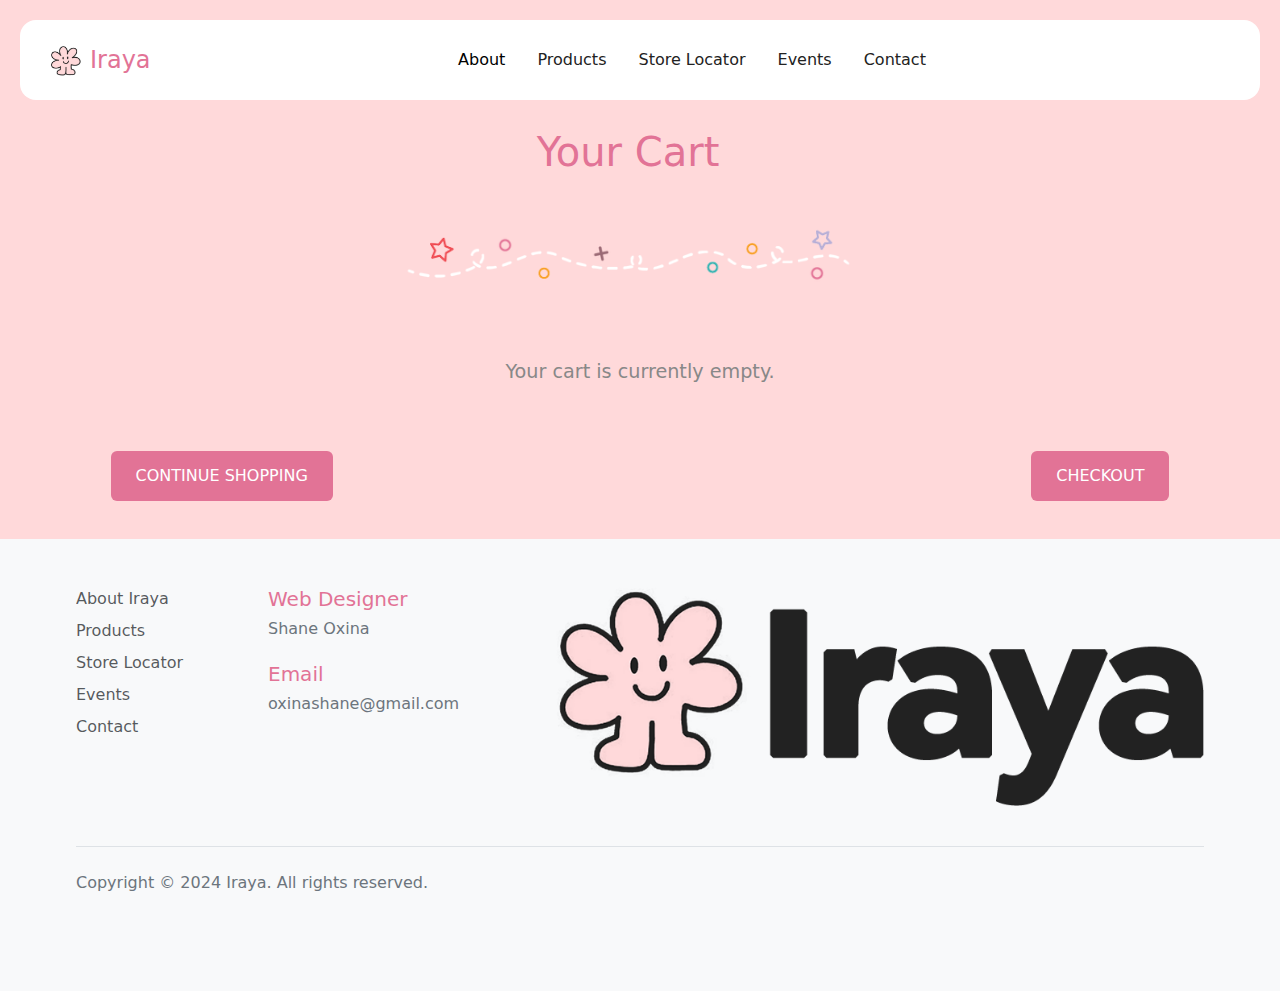
<file: cart.html>
<!DOCTYPE html>
<html lang="en">
<head>
    <meta charset="utf-8">
    <meta name="viewport" content="width=device, initial-scale=1.0">
    <title>Iraya</title>
    <link href="https://cdn.jsdelivr.net/npm/bootstrap@5.3.3/dist/css/bootstrap.min.css" rel="stylesheet" integrity="sha384-QWTKZyjpPEjISv5WaRU9OFeRpok6YctnYmDr5pNlyT2bRjXh0JMhjY6hW+ALEwIH" crossorigin="anonymous">
    <link rel="stylesheet" href="style.css">
    <link rel="icon" type="image/x-icon" href="Iraya_Favicon.png">
    <link rel="stylesheet" href="style.css">
    <style>
        .item {
            display: flex;
            align-items: center;
            padding: 1rem;
            border-bottom: 1px solid #fff;
        }

        .item img {
            max-width: 100px;
            margin-right: 1rem;
        }

        .item .content {
            flex-grow: 1;
        }

        .item .content .name {
            font-size: 1.2rem;
            font-weight: bold;
        }

        .item .content .price {
            color: #888;
        }

        .item .quantity {
            display: flex;
            align-items: center;
        }

        .item .quantity button {
            background-color: #f8f9fa;
            border: 1px solid #888;
            padding: 0.5rem 1rem;
            cursor: pointer;
        }

        .item .quantity .value {
            margin: 0 0.5rem;
        }

        .buttons {
            display: flex;
            justify-content: space-between;
            margin-top: 2rem;
        }

        .buttons .btn {
            background-color: #e27396;
            color: white;
            padding: 0.75rem 1.5rem;
            text-decoration: none;
        }

        .empty-cart-message {
            text-align: center;
            padding: 2rem;
            font-size: 1.2rem;
            color: #888;
        }
    </style>
</head>
<body>
    <script src="https://cdn.jsdelivr.net/npm/bootstrap@5.3.3/dist/js/bootstrap.bundle.min.js" integrity="sha384-YvpcrYf0tY3lHB60NNkmXc5s9fDVZLESaAA55NDzOxhy9GkcIdslK1eN7N6jIeHz" crossorigin="anonymous"></script>
    <script src="app.js"></script>

    <nav class="navbar navbar-expand-lg fixed-top">
        <div class="container-fluid">
            <a class="navbar-brand me-auto d-flex align-items-center" href="index.html">
                <img src="Iraya_Logo.png" alt="Logo" class="navbar-img"> Iraya
            </a>
            <div class="offcanvas offcanvas-end" tabindex="-1" id="offcanvasNavbar" aria-labelledby="offcanvasNavbarLabel">
                <div class="offcanvas-header">
                    <h5 class="offcanvas-title d-flex align-items-center" id="offcanvasNavbarLabel">
                        <img src="Iraya_Logo.png" alt="Iraya Logo" style="height: 30px; width: auto; margin-right: 0.5rem;">Iraya
                    </h5>
                    <button type="button" class="btn-close" data-bs-dismiss="offcanvas" aria-label="Close"></button>
                </div>
                <div class="offcanvas-body">
                    <ul class="navbar-nav justify-content-center flex-grow-1 pe-3">
                        <li class="nav-item">
                            <a class="nav-link active mx-lg-2" aria-current="page" href="index.html#about">About</a>
                        </li>
                        <li class="nav-item">
                            <a class="nav-link mx-lg-2" href="products.html">Products</a>
                        </li>
                        <li class="nav-item">
                            <a class="nav-link mx-lg-2" href="store-locator.html">Store Locator</a>
                        </li>
                        <li class="nav-item">
                            <a class="nav-link mx-lg-2" href="events.html">Events</a>
                        </li>
                        <li class="nav-item">
                            <a class="nav-link mx-lg-2" href="contact.html">Contact</a>
                        </li>
                    </ul>
                </div>
            </div>
    
            <button class="navbar-toggler pe-0" type="button" data-bs-toggle="offcanvas" data-bs-target="#offcanvasNavbar" aria-controls="offcanvasNavbar" aria-label="Toggle navigation">
                <span class="navbar-toggler-icon"></span>
            </button>
        </div>
    </nav>

    <section class="cart-sect">
        <div class="container">
            <header>
                <div class="row">
                    <h1 class="section-title">Your Cart</h1>
                    <img src="dividers-ac.png" alt="divider" class="divider">
                </div>
            </header>

            <div class="listCart">
                <!-- Cart items will be injected here by JavaScript -->
            </div>

            <div class="buttons">
                <a href="products.html" class="btn">CONTINUE SHOPPING</a>
                <a href="checkout-form.html" class="btn">CHECKOUT</a>
            </div>
        </div>
    </section>

    <footer class="footer">
        <div class="container">
          <footer class="py-5">
            <div class="row">
              <div class="col-6 col-md-2 mb-3">
                <ul class="footer flex-column list-unstyled">
                  <li class="footer-item mb-2"><a href="index.html#about" class="footer-link p-0 text-body-secondary">About Iraya</a></li>
                  <li class="footer-item mb-2"><a href="products.html" class="footer-link p-0 text-body-secondary">Products</a></li>
                  <li class="footer-item mb-2"><a href="store-locator.html" class="footer-link p-0 text-body-secondary">Store Locator</a></li>
                  <li class="footer-item mb-2"><a href="events.html" class="footer-link p-0 text-body-secondary">Events</a></li>
                  <li class="footer-item mb-2"><a href="contact.html" class="footer-link p-0 text-body-secondary">Contact</a></li>
                </ul>
              </div>
      
              <div class="col-6 col-md-2 mb-3">
                <h5>Web Designer</h5>
                <h6>Shane Oxina</h6>
                <br>
                <h5>Email</h5>
                <h6><a href="mailto:oxinashane@gmail.com">oxinashane@gmail.com</a></h6>
              </div>
      
              <div class="col-md-7 offset-md-1 mb-3">
                <img src="Iraya_LogowName.png" alt="Iraya Logo">
              </div>
            </div>
      
            <div class="d-flex flex-column flex-sm-row justify-content-between py-4 my-4 border-top">
              <p>Copyright &copy; 2024 Iraya. All rights reserved.</p>
            </div>
          </footer>
        </div>
      </footer>

    <script>
        function getCartFromCookie() {
            const cookieValue = document.cookie
                .split('; ')
                .find(row => row.startsWith('listCart='));
            return cookieValue ? JSON.parse(cookieValue.split('=')[1]) : [];
        }

        function renderCart() {
            const listCartHTML = document.querySelector('.listCart');
            listCartHTML.innerHTML = '';

            const cartItems = getCartFromCookie();
            let totalQuantity = 0;

            if (cartItems.length === 0) {
                const emptyMessage = document.createElement('div');
                emptyMessage.classList.add('empty-cart-message');
                emptyMessage.textContent = 'Your cart is currently empty.';
                listCartHTML.appendChild(emptyMessage);
                return;
            }

            cartItems.forEach((product, index) => {
                if (product) {
                    let newCart = document.createElement('div');
                    newCart.classList.add('item');
                    newCart.innerHTML = `
                        <img src="${product.image}" alt="">
                        <div class="content">
                            <div class="name">${product.name}</div>
                            <div class="price">₱${product.price}</div>
                        </div>
                        <div class="quantity">
                            <button onclick="changeQuantity(${index}, '-')">-</button>
                            <span class="value">${product.quantity}</span>
                            <button onclick="changeQuantity(${index}, '+')">+</button>
                        </div>`;
                    listCartHTML.appendChild(newCart);
                    totalQuantity += product.quantity;
                }
            });
        }

        function changeQuantity(index, type) {
            const cartItems = getCartFromCookie();

            if (type === '+') {
                cartItems[index].quantity++;
            } else if (type === '-') {
                cartItems[index].quantity--;
                if (cartItems[index].quantity <= 0) {
                    cartItems.splice(index, 1);
                }
            }

            document.cookie = "listCart=" + JSON.stringify(cartItems) + "; expires=Thu, 31 Dec 2025 23:59:59 UTC; path=/;";
            renderCart();
        }

        document.addEventListener('DOMContentLoaded', renderCart);
    </script>
</body>
</html>
</file>
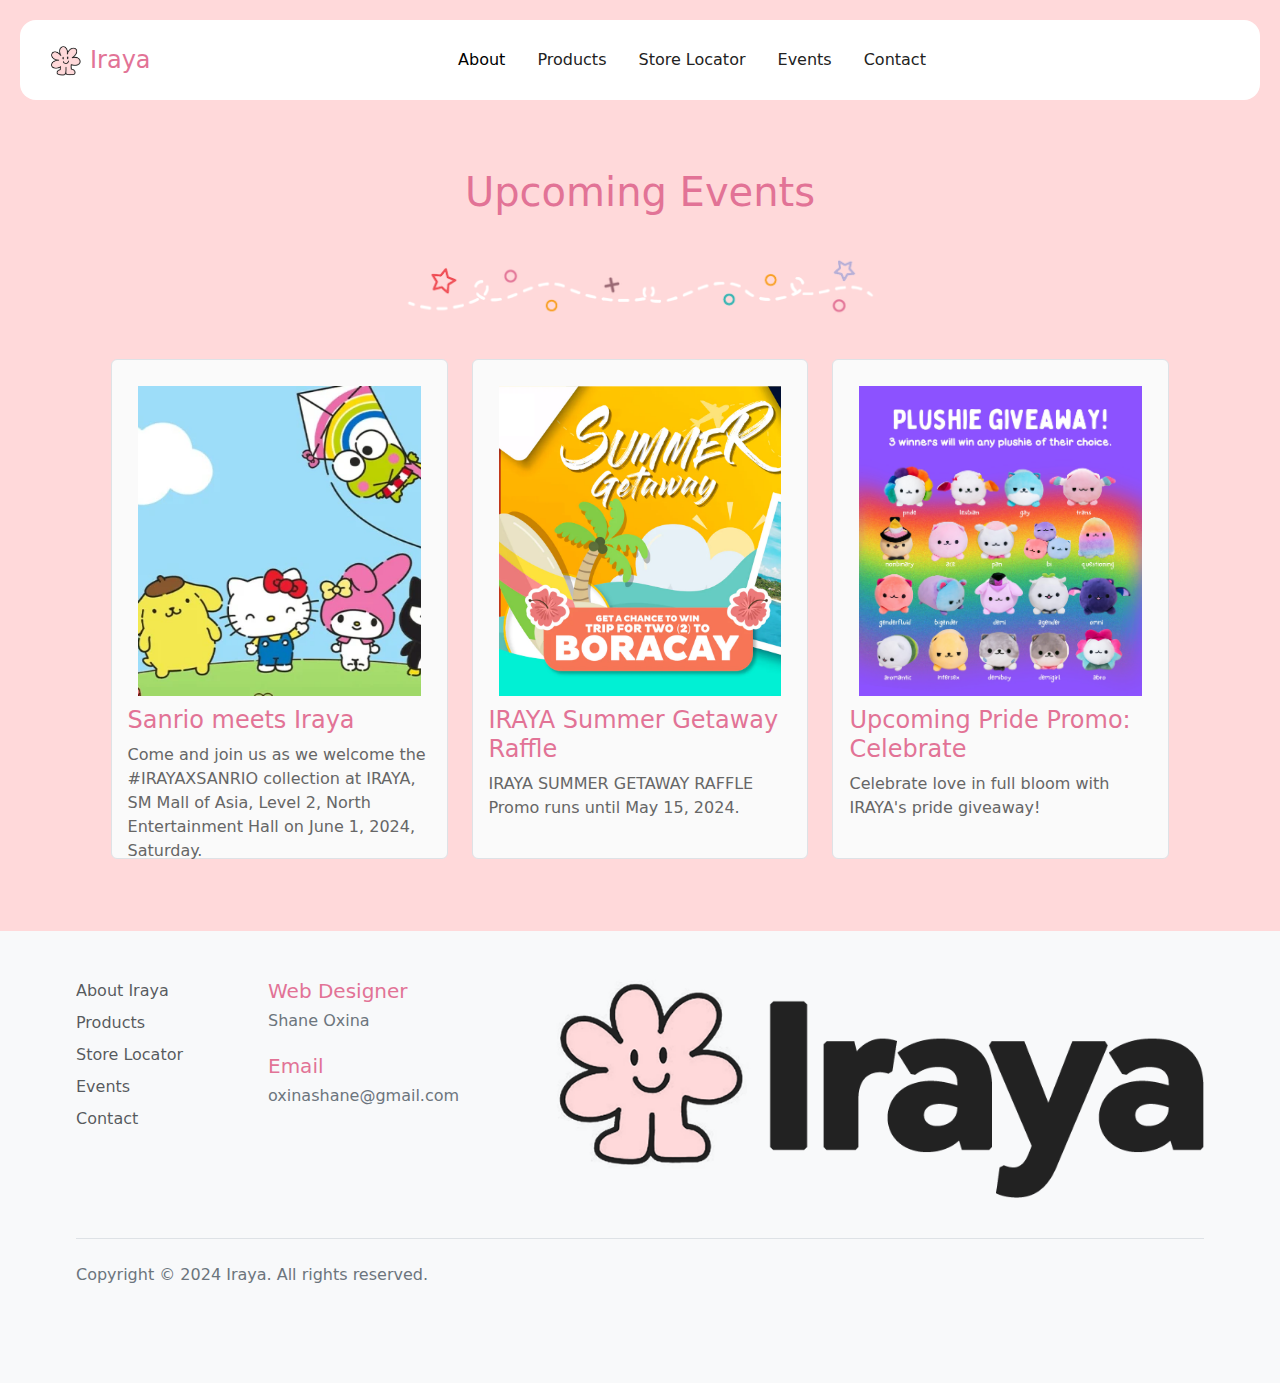
<file: events.html>
<!DOCTYPE html>
<html lang="en">
<head>
    <meta charset="utf-8">
    <meta name="viewport" content="width=device, initial-scale=1.0">
    <title>Iraya</title>
    <link href="https://cdn.jsdelivr.net/npm/bootstrap@5.3.3/dist/css/bootstrap.min.css" rel="stylesheet" integrity="sha384-QWTKZyjpPEjISv5WaRU9OFeRpok6YctnYmDr5pNlyT2bRjXh0JMhjY6hW+ALEwIH" crossorigin="anonymous">
    <link rel="stylesheet" href="style.css">
    <link rel="icon" type="image/x-icon" href="Iraya_Favicon.png">
</head>

<body>
<script src="https://cdn.jsdelivr.net/npm/bootstrap@5.3.3/dist/js/bootstrap.bundle.min.js" integrity="sha384-YvpcrYf0tY3lHB60NNkmXc5s9fDVZLESaAA55NDzOxhy9GkcIdslK1eN7N6jIeHz" crossorigin="anonymous"></script>

<nav class="navbar navbar-expand-lg fixed-top">
    <div class="container-fluid">
        <a class="navbar-brand me-auto d-flex align-items-center" href="index.html">
            <img src="Iraya_Logo.png" alt="Logo" class="navbar-img"> Iraya
        </a>
        <div class="offcanvas offcanvas-end" tabindex="-1" id="offcanvasNavbar" aria-labelledby="offcanvasNavbarLabel">
            <div class="offcanvas-header">
                <h5 class="offcanvas-title d-flex align-items-center" id="offcanvasNavbarLabel">
                    <img src="Iraya_Logo.png" alt="Iraya Logo" style="height: 30px; width: auto; margin-right: 0.5rem;">Iraya
                </h5>
                <button type="button" class="btn-close" data-bs-dismiss="offcanvas" aria-label="Close"></button>
            </div>
            <div class="offcanvas-body">
                <ul class="navbar-nav justify-content-center flex-grow-1 pe-3">
                    <li class="nav-item">
                        <a class="nav-link active mx-lg-2" aria-current="page" href="index.html#about">About</a>
                    </li>
                    <li class="nav-item">
                        <a class="nav-link mx-lg-2" href="products.html">Products</a>
                    </li>
                    <li class="nav-item">
                        <a class="nav-link mx-lg-2" href="store-locator.html">Store Locator</a>
                    </li>
                    <li class="nav-item">
                        <a class="nav-link mx-lg-2" href="events.html">Events</a>
                    </li>
                    <li class="nav-item">
                        <a class="nav-link mx-lg-2" href="contact.html">Contact</a>
                    </li>
                </ul>
            </div>
        </div>
        <button class="navbar-toggler pe-0" type="button" data-bs-toggle="offcanvas" data-bs-target="#offcanvasNavbar" aria-controls="offcanvasNavbar" aria-label="Toggle navigation">
            <span class="navbar-toggler-icon"></span>
        </button>
    </div>
</nav>


    <div class="events-sect py-5">
        <div class="container">
            <h1 class="section-title mb-4">Upcoming Events</h1>
            <img src="dividers-ac.png" alt="divider" class="divider">
            <div class="row">
                <div class="col-lg-4 col-md-6 mb-4">
                    <div class="event-card p-3 border rounded">
                        <img src="sanrio-event.png" alt="">
                        <h2 class="event-title">Sanrio meets Iraya</h2>
                        <p class="event-description">Come and join us as we welcome the #IRAYAXSANRIO collection at IRAYA, SM Mall of Asia, Level 2, North Entertainment Hall on June 1, 2024, Saturday.</p>
                    </div>
                </div>
                <div class="col-lg-4 col-md-6 mb-4">
                    <div class="event-card p-3 border rounded">
                        <img src="summer-event.png" alt="">
                        <h2 class="event-title">IRAYA Summer Getaway Raffle</h2>
                        <p class="event-description">IRAYA SUMMER GETAWAY RAFFLE Promo runs until May 15, 2024.</p>
                    </div>
                </div>
                <div class="col-lg-4 col-md-6 mb-4">
                    <div class="event-card p-3 border rounded">
                        <img src="pride-event.jpg" alt="">
                        <h2 class="event-title">Upcoming Pride Promo: Celebrate</h2>
                        <p class="event-description">Celebrate love in full bloom with IRAYA's pride giveaway!</p>
                    </div>
                </div>
            </div>
        </div>
    </div>

<footer class="footer">
    <div class="container">
      <footer class="py-5">
        <div class="row">
          <div class="col-6 col-md-2 mb-3">
            <ul class="footer flex-column list-unstyled">
              <li class="footer-item mb-2"><a href="index.html#about" class="footer-link p-0 text-body-secondary">About Iraya</a></li>
              <li class="footer-item mb-2"><a href="products.html" class="footer-link p-0 text-body-secondary">Products</a></li>
              <li class="footer-item mb-2"><a href="store-locator.html" class="footer-link p-0 text-body-secondary">Store Locator</a></li>
              <li class="footer-item mb-2"><a href="events.html" class="footer-link p-0 text-body-secondary">Events</a></li>
              <li class="footer-item mb-2"><a href="contact.html" class="footer-link p-0 text-body-secondary">Contact</a></li>
            </ul>
          </div>
  
          <div class="col-6 col-md-2 mb-3">
            <h5>Web Designer</h5>
            <h6>Shane Oxina</h6>
            <br>
            <h5>Email</h5>
            <h6><a href="mailto:oxinashane@gmail.com">oxinashane@gmail.com</a></h6>
          </div>
  
          <div class="col-md-7 offset-md-1 mb-3">
            <img src="Iraya_LogowName.png" alt="Iraya Logo">
          </div>
        </div>
  
        <div class="d-flex flex-column flex-sm-row justify-content-between py-4 my-4 border-top">
          <p>Copyright &copy; 2024 Iraya. All rights reserved.</p>
        </div>
      </footer>
    </div>
  </footer>

<script src="checkout.js"></script>

</body>
</html>
</file>
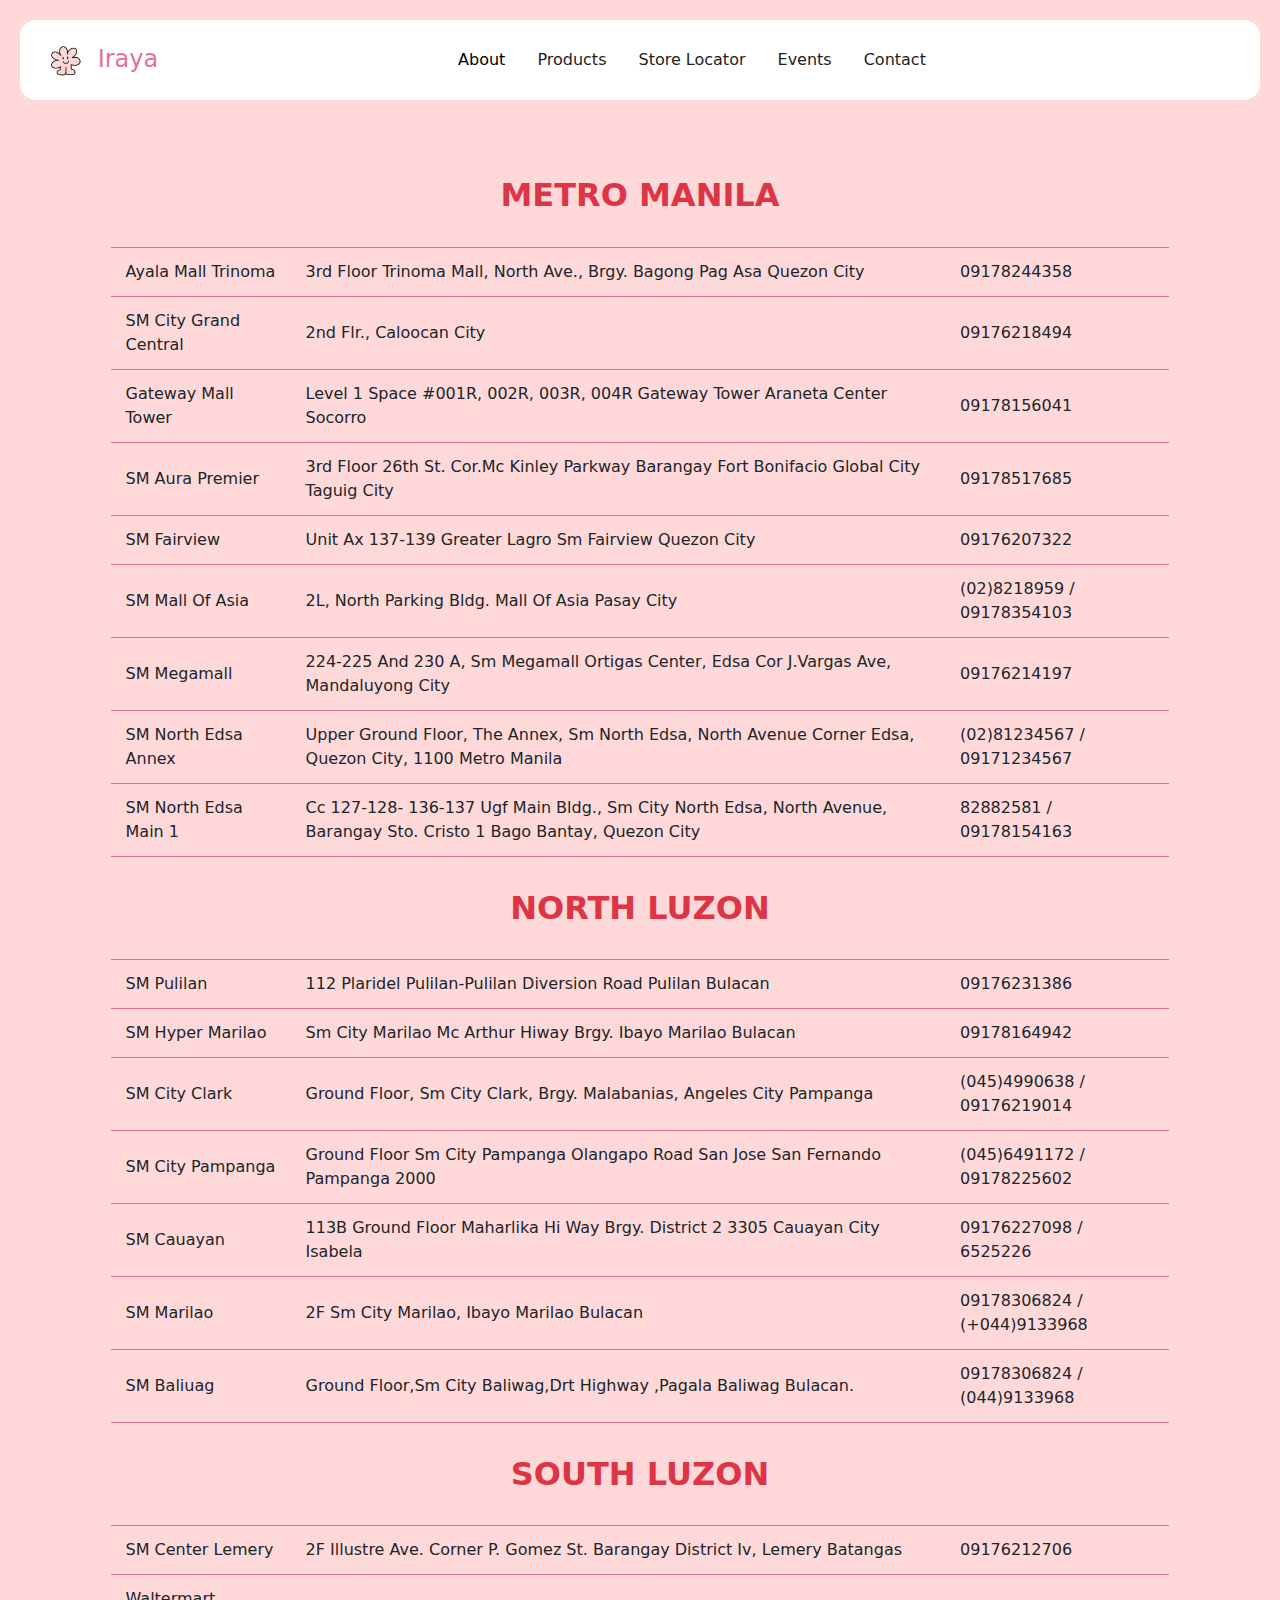
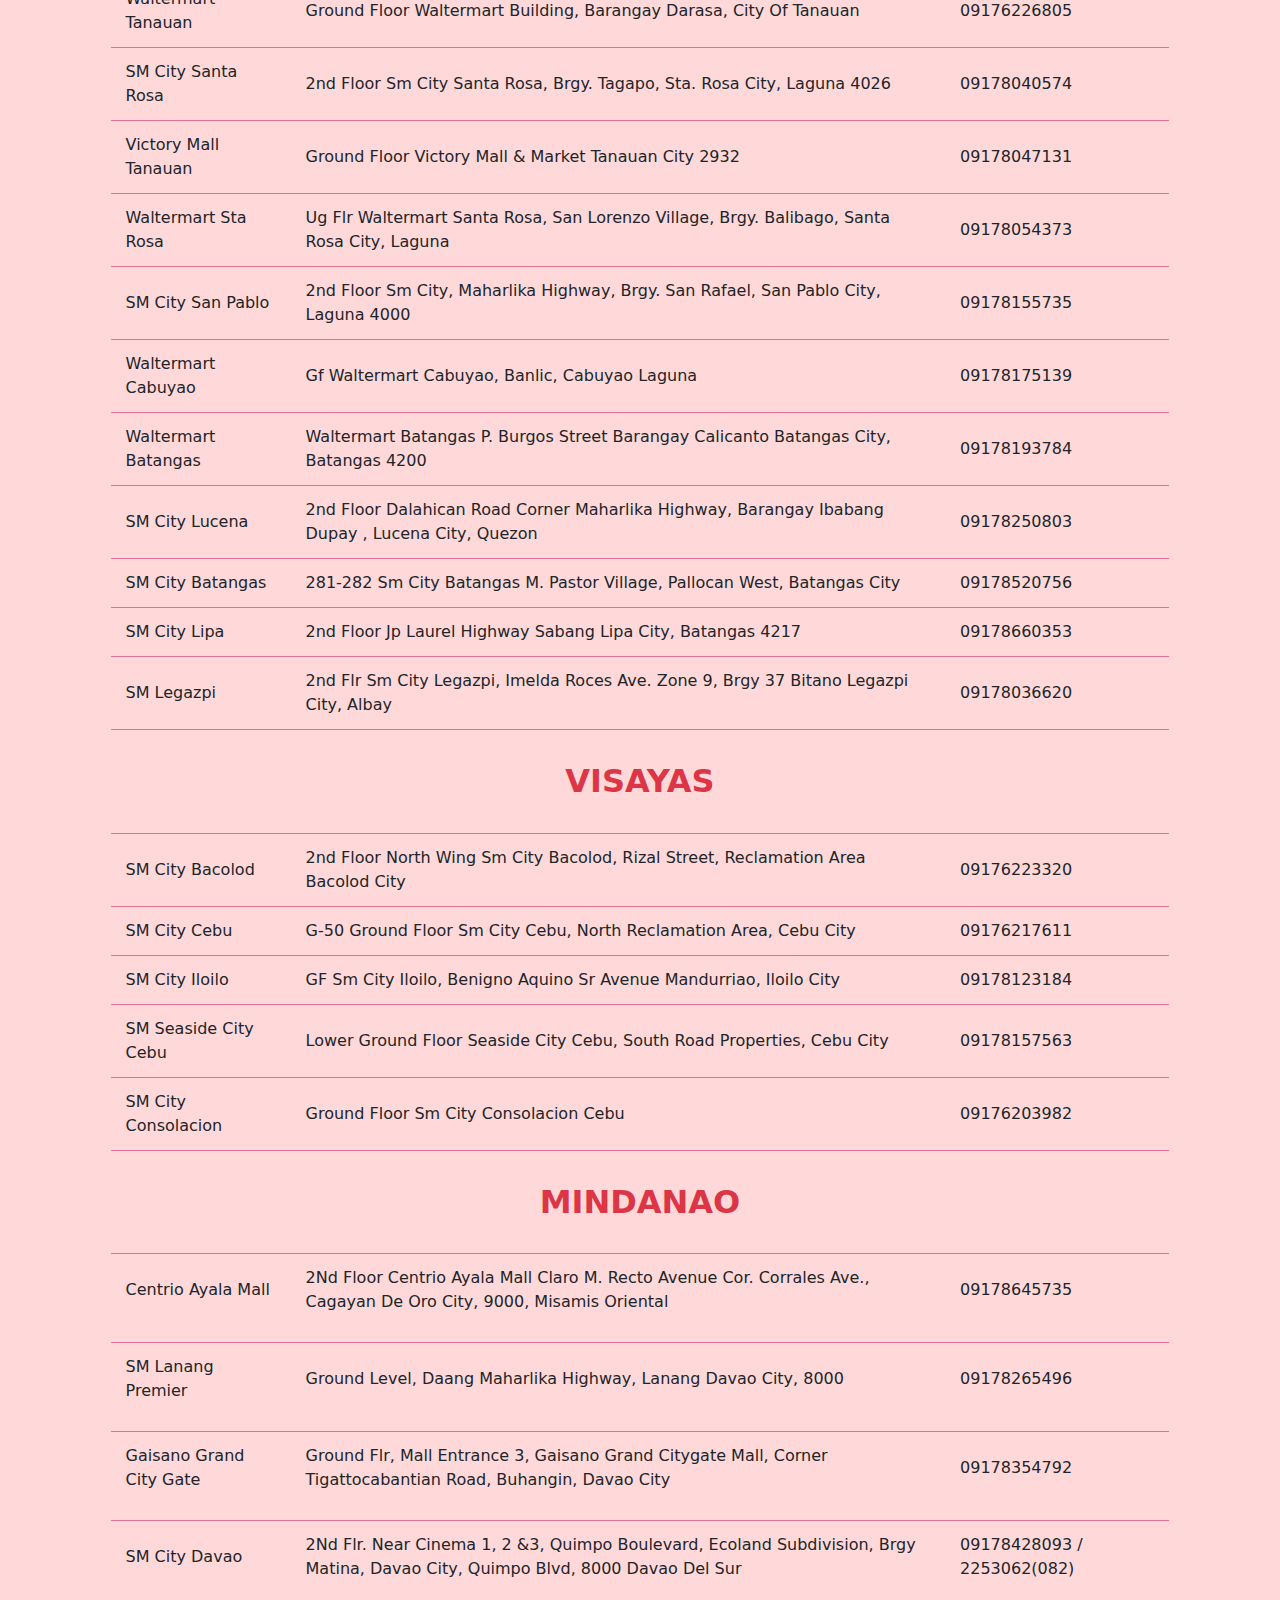
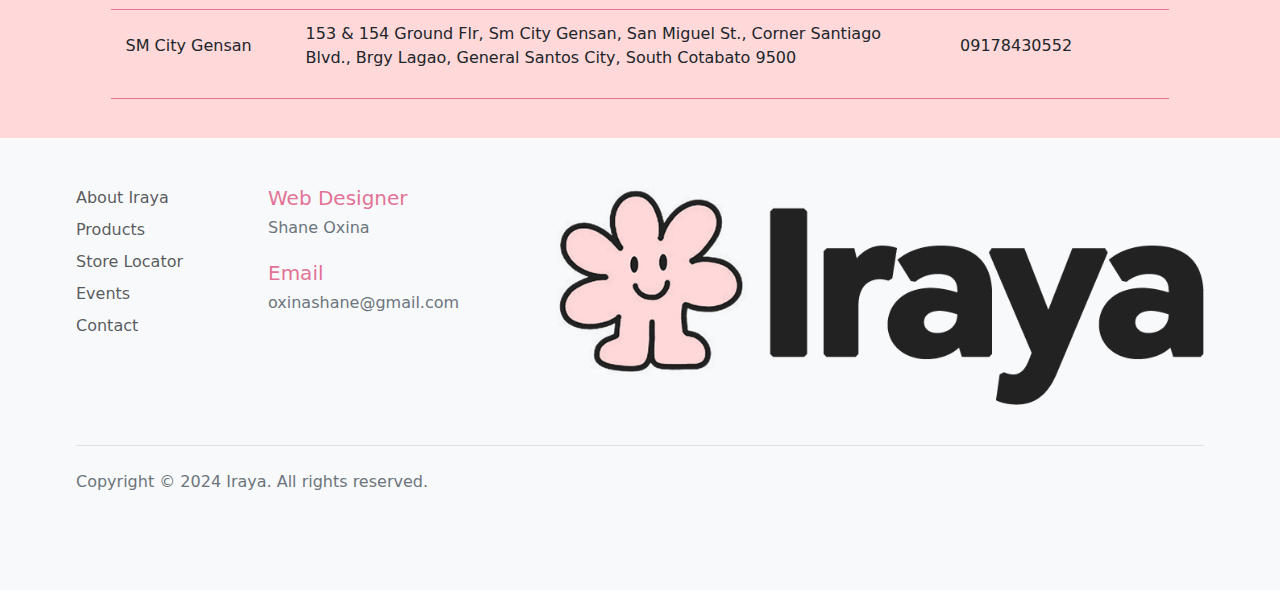
<file: store-locator.html>
<!DOCTYPE html>
<html lang="en">
<head>
    <meta charset="utf-8">
    <meta name="viewport" content="width=device, initial-scale=1.0">
    <title>Iraya</title>
    <link href="https://cdn.jsdelivr.net/npm/bootstrap@5.3.3/dist/css/bootstrap.min.css" rel="stylesheet" integrity="sha384-QWTKZyjpPEjISv5WaRU9OFeRpok6YctnYmDr5pNlyT2bRjXh0JMhjY6hW+ALEwIH" crossorigin="anonymous">
    <link rel="stylesheet" href="style.css">
    <link rel="icon" type="image/x-icon" href="Iraya_Favicon.png">
</head>

<body>
<script src="https://cdn.jsdelivr.net/npm/bootstrap@5.3.3/dist/js/bootstrap.bundle.min.js" integrity="sha384-YvpcrYf0tY3lHB60NNkmXc5s9fDVZLESaAA55NDzOxhy9GkcIdslK1eN7N6jIeHz" crossorigin="anonymous"></script>

<nav class="navbar navbar-expand-lg fixed-top">
    <div class="container-fluid">
        <a class="navbar-brand me-auto" href="index.html">
            <img src="Iraya_Logo.png" alt="Logo" class="navbar-img"> Iraya
        </a>
        <div class="offcanvas offcanvas-end" tabindex="-1" id="offcanvasNavbar" aria-labelledby="offcanvasNavbarLabel">
            <div class="offcanvas-header">
                <h5 class="offcanvas-title" id="offcanvasNavbarLabel">
                    <img src="Iraya_Logo.png" alt="Iraya Logo">Iraya
                </h5>
                <button type="button" class="btn-close" data-bs-dismiss="offcanvas" aria-label="Close"></button>
            </div>
            <div class="offcanvas-body">
                <ul class="navbar-nav justify-content-center flex-grow-1 pe-3">
                    <li class="nav-item">
                        <a class="nav-link active mx-lg-2" aria-current="page" href="index.html#about">About</a>
                    </li>
                    <li class="nav-item">
                        <a class="nav-link mx-lg-2" href="products.html">Products</a>
                    </li>
                    <li class="nav-item">
                        <a class="nav-link mx-lg-2" href="store-locator.html">Store Locator</a>
                    </li>
                    <li class="nav-item">
                        <a class="nav-link mx-lg-2" href="events.html">Events</a>
                    </li>
                    <li class="nav-item">
                        <a class="nav-link mx-lg-2" href="contact.html">Contact</a>
                    </li>
                </ul>
            </div>
        </div>
        <button class="navbar-toggler pe-0" type="button" data-bs-toggle="offcanvas" data-bs-target="#offcanvasNavbar" aria-controls="offcanvasNavbar" aria-label="Toggle navigation">
            <span class="navbar-toggler-icon"></span>
        </button>
    </div>
</nav>

<section class="stores">
  <div class="container">
      <div class="table-responsive">
          <table class="store-table">
              <tbody>
                  <tr>
                      <td colspan="3">
                          <h1 class="text-center">METRO MANILA</h1>
                      </td>
                  </tr>
                  <tr>
                      <td>Ayala Mall Trinoma</td>
                      <td>3rd Floor Trinoma Mall, North Ave., Brgy. Bagong Pag Asa Quezon City</td>
                      <td>09178244358</td>
                  </tr>
                  <tr>
                      <td>SM City Grand Central</td>
                      <td>2nd Flr., Caloocan City</td>
                      <td>09176218494</td>
                  </tr>
                  <tr>
                      <td>Gateway Mall Tower</td>
                      <td>Level 1 Space #001R, 002R, 003R, 004R Gateway Tower Araneta Center Socorro</td>
                      <td>09178156041</td>
                  </tr>
                  <tr>
                      <td>SM Aura Premier</td>
                      <td>3rd Floor 26th St. Cor.Mc Kinley Parkway Barangay Fort Bonifacio Global City Taguig City</td>
                      <td>09178517685</td>
                  </tr>
                  <tr>
                      <td>SM Fairview</td>
                      <td>Unit Ax 137-139 Greater Lagro Sm Fairview Quezon City</td>
                      <td>09176207322</td>
                  </tr>
                  <tr>
                      <td>SM Mall Of Asia</td>
                      <td>2L, North Parking Bldg. Mall Of Asia Pasay City</td>
                      <td>(02)8218959 / 09178354103</td>
                  </tr>
                  <tr>
                      <td>SM Megamall</td>
                      <td>224-225 And 230 A, Sm Megamall Ortigas Center, Edsa Cor J.Vargas Ave, Mandaluyong City</td>
                      <td>09176214197</td>
                  </tr>
                  <tr>
                      <td>SM North Edsa Annex</td>
                      <td>Upper Ground Floor, The Annex, Sm North Edsa, North Avenue Corner Edsa, Quezon City, 1100 Metro Manila</td>
                      <td>(02)81234567 / 09171234567</td>
                  </tr>
                  <tr>
                      <td>SM North Edsa Main 1</td>
                      <td>Cc 127-128- 136-137 Ugf Main Bldg., Sm City North Edsa, North Avenue, Barangay Sto. Cristo 1 Bago Bantay, Quezon City</td>
                      <td>82882581 / 09178154163</td>
                  </tr>
                  <tr>
                      <td colspan="3">
                          <h1 class="text-center">NORTH LUZON</h1>
                      </td>
                  </tr>
                  <tr>
                      <td>SM Pulilan</td>
                      <td>112 Plaridel Pulilan-Pulilan Diversion Road Pulilan Bulacan</td>
                      <td>09176231386</td>
                  </tr>
                  <tr>
                      <td>SM Hyper Marilao</td>
                      <td>Sm City Marilao Mc Arthur Hiway Brgy. Ibayo Marilao Bulacan</td>
                      <td>09178164942</td>
                  </tr>
                  <tr>
                      <td>SM City Clark</td>
                      <td>Ground Floor, Sm City Clark, Brgy. Malabanias, Angeles City Pampanga</td>
                      <td>(045)4990638 / 09176219014</td>
                  </tr>
                  <tr>
                      <td>SM City Pampanga</td>
                      <td>Ground Floor Sm City Pampanga Olangapo Road San Jose San Fernando Pampanga 2000</td>
                      <td>(045)6491172 / 09178225602</td>
                  </tr>
                  <tr>
                      <td>SM Cauayan</td>
                      <td>113B Ground Floor Maharlika Hi Way Brgy. District 2 3305 Cauayan City Isabela</td>
                      <td>09176227098 / 6525226</td>
                  </tr>
                  <tr>
                      <td>SM Marilao</td>
                      <td>2F Sm City Marilao, Ibayo Marilao Bulacan</td>
                      <td>09178306824 / (+044)9133968</td>
                  </tr>
                  <tr>
                      <td>SM Baliuag</td>
                      <td>Ground Floor,Sm City Baliwag,Drt Highway ,Pagala Baliwag Bulacan.</td>
                      <td>09178306824 / (044)9133968</td>
                  </tr>
                  <tr>
                      <td colspan="3">
                          <h1 class="text-center">SOUTH LUZON</h1>
                      </td>
                  </tr>
                  <tr>
                      <td>SM Center Lemery</td>
                      <td>2F Illustre Ave. Corner P. Gomez St. Barangay District Iv, Lemery Batangas</td>
                      <td>09176212706</td>
                  </tr>
                  <tr>
                      <td>Waltermart Tanauan</td>
                      <td>Ground Floor Waltermart Building, Barangay Darasa, City Of Tanauan</td>
                      <td>09176226805</td>
                  </tr>
                  <tr>
                      <td>SM City Santa Rosa</td>
                      <td>2nd Floor Sm City Santa Rosa, Brgy. Tagapo, Sta. Rosa City, Laguna 4026</td>
                      <td>09178040574</td>
                  </tr>
                  <tr>
                      <td>Victory Mall Tanauan</td>
                      <td>Ground Floor Victory Mall & Market Tanauan City 2932</td>
                      <td>09178047131</td>
                  </tr>
                  <tr>
                      <td>Waltermart Sta Rosa</td>
                      <td>Ug Flr Waltermart Santa Rosa, San Lorenzo Village, Brgy. Balibago, Santa Rosa City, Laguna</td>
                      <td>09178054373</td>
                  </tr>
                  <tr>
                      <td>SM City San Pablo</td>
                      <td>2nd Floor Sm City, Maharlika Highway, Brgy. San Rafael, San Pablo City, Laguna 4000</td>
                      <td>09178155735</td>
                  </tr>
                  <tr>
                      <td>Waltermart Cabuyao</td>
                      <td>Gf Waltermart Cabuyao, Banlic, Cabuyao Laguna</td>
                      <td>09178175139</td>
                  </tr>
                  <tr>
                      <td>Waltermart Batangas</td>
                      <td>Waltermart Batangas P. Burgos Street Barangay Calicanto Batangas City, Batangas 4200</td>
                      <td>09178193784</td>
                  </tr>
                  <tr>
                      <td>SM City Lucena</td>
                      <td>2nd Floor Dalahican Road Corner Maharlika Highway, Barangay Ibabang Dupay , Lucena City, Quezon</td>
                      <td>09178250803</td>
                  </tr>
                  <tr>
                      <td>SM City Batangas</td>
                      <td>281-282 Sm City Batangas M. Pastor Village, Pallocan West, Batangas City</td>
                      <td>09178520756</td>
                  </tr>
                  <tr>
                      <td>SM City Lipa</td>
                      <td>2nd Floor Jp Laurel Highway Sabang Lipa City, Batangas 4217</td>
                      <td>09178660353</td>
                  </tr>
                  <tr>
                      <td>SM Legazpi</td>
                      <td>2nd Flr Sm City Legazpi, Imelda Roces Ave. Zone 9, Brgy 37 Bitano Legazpi City, Albay</td>
                      <td>09178036620</td>
                  </tr>
                  <tr>
                      <td colspan="3" class="text-center">
                          <h1 class="text-center">VISAYAS</h1>
                      </td>
                  </tr>
                  <tr>
                      <td>SM City Bacolod</td>
                      <td>2nd Floor North Wing Sm City Bacolod, Rizal Street, Reclamation Area Bacolod City</td>
                      <td>09176223320</td>
                  </tr>
                  <tr>
                      <td>SM City Cebu</td>
                      <td>G-50 Ground Floor Sm City Cebu, North Reclamation Area, Cebu City</td>
                      <td>09176217611</td>
                  </tr>
                  <tr>
                      <td>SM City Iloilo</td>
                      <td>GF Sm City Iloilo, Benigno Aquino Sr Avenue Mandurriao, Iloilo City</td>
                      <td>09178123184</td>
                  </tr>
                  <tr>
                      <td>SM Seaside City Cebu</td>
                      <td>Lower Ground Floor Seaside City Cebu, South Road Properties, Cebu City</td>
                      <td>09178157563</td>
                  </tr>
                  <tr>
                      <td>SM City Consolacion</td>
                      <td>Ground Floor Sm City Consolacion Cebu</td>
                      <td>09176203982</td>
                  </tr>
                  <tr>
                      <td colspan="3" class="text-center">
                          <h1 class="text-center">MINDANAO</h1>
                      </td>
                  </tr>
        <tr>
        <td>
        <p>Centrio Ayala Mall</p>
        </td>
        <td>
        <p>2Nd Floor Centrio Ayala Mall Claro M. Recto Avenue Cor. Corrales Ave., Cagayan De Oro City, 9000, Misamis Oriental</p>
        </td>
        <td>
        <p>09178645735</p>
        </td>
        </tr>
        <tr>
        <td>
        <p>SM Lanang Premier</p>
        </td>
        <td>
        <p>Ground Level, Daang Maharlika Highway, Lanang Davao City, 8000</p>
        </td>
        <td>
        <p>09178265496</p>
        </td>
        </tr>
        <tr>
        <td>
        <p>Gaisano Grand City Gate</p>
        </td>
        <td>
        <p>Ground Flr, Mall Entrance 3, Gaisano Grand Citygate Mall, Corner Tigattocabantian Road, Buhangin, Davao City</p>
        </td>
        <td>
        <p>09178354792</p>
        </td>
        </tr>
        <tr>
        <td>
        <p>SM City Davao</p>
        </td>
        <td>
        <p>2Nd Flr. Near Cinema 1, 2 &amp;3, Quimpo Boulevard, Ecoland Subdivision, Brgy Matina, Davao City, Quimpo Blvd, 8000 Davao Del Sur</p>
        </td>
        <td>
        <p>09178428093 / 2253062(082)</p>
        </td>
        </tr>
        <tr>
        <td>
        <p>SM City Gensan</p>
        </td>
        <td>
        <p>153 &amp; 154 Ground Flr, Sm City Gensan, San Miguel St., Corner Santiago Blvd., Brgy Lagao, General Santos City, South Cotabato 9500</p>
        </td>
        <td>
        <p>09178430552</p>
        </td>
        </tr>
      </tbody>
    </table>
</div>
</div>
</section>


<footer class="footer">
  <div class="container">
    <footer class="py-5">
      <div class="row">
        <div class="col-6 col-md-2 mb-3">
          <ul class="footer flex-column list-unstyled">
            <li class="footer-item mb-2"><a href="index.html#about" class="footer-link p-0 text-body-secondary">About Iraya</a></li>
            <li class="footer-item mb-2"><a href="products.html" class="footer-link p-0 text-body-secondary">Products</a></li>
            <li class="footer-item mb-2"><a href="store-locator.html" class="footer-link p-0 text-body-secondary">Store Locator</a></li>
            <li class="footer-item mb-2"><a href="events.html" class="footer-link p-0 text-body-secondary">Events</a></li>
            <li class="footer-item mb-2"><a href="contact.html" class="footer-link p-0 text-body-secondary">Contact</a></li>
          </ul>
        </div>

        <div class="col-6 col-md-2 mb-3">
          <h5>Web Designer</h5>
          <h6>Shane Oxina</h6>
          <br>
          <h5>Email</h5>
          <h6><a href="mailto:oxinashane@gmail.com">oxinashane@gmail.com</a></h6>
        </div>

        <div class="col-md-7 offset-md-1 mb-3">
          <img src="Iraya_LogowName.png" alt="Iraya Logo">
        </div>
      </div>

      <div class="d-flex flex-column flex-sm-row justify-content-between py-4 my-4 border-top">
        <p>Copyright &copy; 2024 Iraya. All rights reserved.</p>
      </div>
    </footer>
  </div>
</footer>
    
  </body>
</html>
</file>
<file: style.css>
.navbar {
  background-color: #fff;
  height: 80px;
  margin: 20px;
  border-radius: 16px;
  padding: 0.5rem;
}

.navbar-img {
  height: auto;
  width: auto;
  max-height: 50px;
  min-height: 40px;
}

.navbar-brand {
  font-weight: 500;
  color: #e27396;
  font-size: 24px;
  transition: 0.3s color;
  width: 10%;
}

.cart-button {
  background-color: #ea9ab2;
  color: #fff;
  font-size: 14px;
  padding: 8px 20px;
  border-radius: 50px;
  transition: 0.3s background-color;
}

.cart-button.cart-button:hover {
  background-color: #e27396;
}

.navbar-toggler {
  border: none;
  font-size: 1.5rem;
}

.navbar-toggler:focus, .btn-close:focus {
  box-shadow: none;
  outline: none;
}

.nav-link {
  color: #222222;
  font-weight: 500;
  position: relative;
}

.nav-link:hover, .nav-link.active:hover {
  color: #ea9ab2;
}

@media (min-width: 991px) {
  .nav-link:hover::before, .nav-link.active:hover::before {
      width: 100%;
      visibility: visible;
  }
}

/* Custom styles for smaller screens */
@media (max-width: 767.98px) {
  .navbar {
    padding: 0.5rem 0.5rem;
    height: auto;
  }
  .navbar-brand {
    padding: 0;
    margin-right: 0.5rem;
    font-size: 18px;
  }
  .navbar-brand img {
    height: 24px;
    width: auto;
  }
  .navbar-toggler {
    font-size: 0.9rem;
    padding: 0.3rem 0.5rem;
  }
  .navbar-nav .nav-link {
    padding: 0.3rem 0;
  }
  .offcanvas-header {
    padding: 0.5rem 1rem;
  }
  .offcanvas-title img {
    height: 50px;
    width: auto;
    margin-right: 0.5rem;
  }
  .offcanvas-body .nav-link {
    padding: 0.25rem 0;
  }
  .login-button {
    padding: 0.25rem 0.5rem;
  }
}

.offcanvas-title img {
  height: auto;
  width: auto;
  max-height: 50px;
  min-height: 40px;
}

.offcanvas-title {
  color: #e27396;
}

.hero-section {
  background: url(img-hero-s.png) no-repeat center;
  background-size: cover;
  width: 100%;
  height: 100vh;
  position: relative;
  padding: 0 15px;
}

.hero-section::before {
  background-color: rgba(0, 0, 0, 0.6);
  content: "";
  position: absolute;
  top: 0;
  right: 0;
  bottom: 0;
  left: 0;
}

.hero-section .container {
  height: 100vh;
  z-index: 1;
  position: relative;
}

.hero-section img {
  position: absolute;
  left: 0;
  width: 70%;
  margin-bottom: 40px;
}

.hero-section h5 {
  position: absolute;
  bottom: 10%;
  text-align: justify;
  font-size: 1.1rem;
}

.hero-section h6 {
  position: absolute;
  bottom: 5%;
  text-align: left;
  left: 0;
}

.hero-section h6 a {
  text-decoration: none;
  color: #fff;
}

@media (max-width: 767px) {
  .hero-section {
    padding: 15px;
    height: 70vh;
  }

  .hero-section .container {
    height: 70vh;
    z-index: 1;
    position: relative;
  }

  .hero-section h5 {
    font-size: 0.9rem; /* Smaller font size for small screens */
  }

  .hero-section h6 {
    font-size: 0.8rem; /* Smaller font size for small screens */
  }
}

@media (min-width: 1000px) {
  .hero-section {
    padding: 15px;
    height: 100vh;
  }

  .hero-section .container {
    height: 100vh;
    z-index: 1;
    position: relative;
  }

}

.products {
  background-color: #ffd9da;
  background-size: cover;
  width: 100%;
  padding: 3%;
}

.products .container {
  z-index: 0;
  position: relative;
}

.products h1{
  text-align: center;
  color: #e27396;
}

.products h6{
  text-align: center;
  padding: 10px;
}

.product {
  display: flex;
  flex-direction: column;
  -webkit-flex-wrap: wrap;
  flex-wrap: wrap;
  align-items: center;
  justify-content: space-evenly;
  position: relative;
  transition: transform 0.3s;
}

.product:hover {
  transform: translateY(-10px);
}

.product-img {
  border-radius: 16px;
  width: 100%;
  height: auto;
  margin-bottom: 10px;
  transition: transform 0.3s;
}

.product-title {
  font-size: 1rem;
  color: #e27396;
  text-align: center;
}

.stores {
  background-color: #ffd9da;
  background-size: cover;
  width: 100%;
  padding: 3%;
}

.stores .container {
  z-index: 0;
  position: relative;
}

.stores h1 {
  font-size: 32px;
  color: #333;
  margin-top: 20px;
  margin-bottom: 20px;
  text-align: center;
  color: #dc3545 !important;
  font-weight: 700;
}

.store-table {
  margin-top: 10%;
  width: 100%;
  border-collapse: collapse;
  background-color: transparent;
}

.store-table th, .store-table td {
  padding: 12px 15px;
  text-align: left;
  border-block-start: none;
  border-block-end: 1px solid #e27396;
  font-weight: 500;
}

.table-responsive {
  overflow-x: auto;
}

@media (max-width: 767.98px) {
  .stores h1 {
    font-size: 24px;
  }

  .store-table th, .store-table td {
    padding: 10px;
    font-size: 14px;
  }
}

.divider {
  display: block;
  margin: 40px auto;
  width: 80%;
  max-width: 500px;
  height: auto;
}

@media (min-width: 768px) {
  .divider {
    width: 60%;
  }
}

@media (min-width: 992px) {
  .divider {
    width: 50%;
  }
}

@media (min-width: 1200px) {
  .divider {
    width: 45%;
  }
}

@media (max-width: 767px) {
  .product-title {
      font-size: 0.9rem;
  }
}

.footer {
  background-color: #f8f9fa;
  padding: 0;
  overflow-y: auto;
}

.footer img {
  max-width: 100%;
  height: auto;
}

.footer h5 {
  color: #e27396;
  margin-bottom: 0.5rem;
}

.footer h6,
.footer p {
  color: #6c757d;
  margin: 0;
}

.footer a {
  text-decoration: none;
  color: #6c757d;
}

.footer a:hover,
.footer a:active {
  color: #e27396;
}

.footer .footer-link {
  font-weight: 500;
}

.footer .footer-link:hover,
.footer .footer-link:active {
  color: #e27396 !important;
}

@media (max-width: 767.98px) {
  .footer h5,
  .footer h6,
  .footer p,
  .footer a {
    font-size: 0.875rem; /* Adjust font size for small screens */
  }
}

.products-sect {
  background-color: #ffd9da;
  width: 100%;
  padding: 3%;
  padding-top: 10%;
}


.products-sect .container {
  z-index: 0;
  position: relative;
}

.section-title {
  font-size: 2.5rem;
  text-align: center;
  margin-bottom: 10px;
  color: #e27396;
}

.section-subtitle {
  font-size: 1.2rem;
  text-align: center;
  margin-bottom: 30px;
}

.filters {
  display: flex;
  flex-wrap: wrap;
  gap: 10px;
  margin-bottom: 30px;
  justify-content: center;
}

/* Ensure the dropdown opens downwards */
.dropdown-menu {
  top: auto;
  bottom: 100%;
}

/* Styles for dropdown items */
.dropdown-item {
  display: block;
  width: 100%;
  padding: 10px 15px;
  clear: both;
  font-weight: 400;
  color: #212529;
  text-align: inherit;
  white-space: nowrap;
  background-color: transparent;
  border: 0;
}

/* Hover effect */
.dropdown-item:hover {
  color: #e27396;
  background-color: #f8f9fa;
  font-weight: 500;
}

/* Active state */
.dropdown-item.active,
.dropdown-item:active {
  color: #fff;
  background-color: #007bff;
}

/* Button padding adjustment */
.dropdown-toggle {
  padding: 10px 20px;
}

.product-grid {
  display: flex;
  flex-wrap: wrap;
  gap: 25px;
  justify-content: center;
}

.ps-product {
  background-color: #fff;
  border-radius: 10px;
  overflow: hidden;
  text-align: center;
  transition: transform 0.3s;
}

.ps-product:hover {
  transform: scale(1.05);
}

.ps-img {
  width: 100%;
  height: auto;
  display: block;
}

.ps-title {
  font-size: 1rem;
  padding: 10px 0;
}

.ps-price {
  font-size: 1.2rem;
  color: #333;
  margin-bottom: 10px;
}

.ps-buttons {
  display: flex;
  flex-direction: column;
  gap: 5px;
  padding: 10px;
}

.add-to-cart,
.buy-now {
  padding: 10px 20px;
  border: none;
  border-radius: 5px;
  cursor: pointer;
  transition: background-color 0.3s;
}

.add-to-cart {
  background-color: #007bff;
  color: #fff;
}

.add-to-cart:hover {
  background-color: #0056b3;
}

.buy-now {
  background-color: #28a745;
  color: #fff;
}

.buy-now:hover {
  background-color: #218838;
}

@media (max-width: 767.98px) {
  .products-sect{
    padding-top: 15%;
  }

  .section-title{
    font-size: 1.5rem;
  }

  .section-subtitle{
    font-size: 1rem;
  }
}

.contact {
  background: url(img-hero-s.png) no-repeat center;
  background-size: cover;
  width: 100%;
  height: 110vh;
  position: relative;
  padding: 55px 15px;
}

.contact::before {
  background-color: rgba(0, 0, 0, 0.6);
  content: "";
  position: absolute;
  top: 0;
  right: 0;
  bottom: 0;
  left: 0;
}

.contact .container {
  height: 100vh;
  z-index: 1;
  position: relative;
}
          
              .formcarry-container {
                box-sizing: border-box;
                margin: 40px auto 0 auto;
                padding: 0;
                font-family: "Inter", sans-serif;
                font-size: 14px;
                font-weight: 400;
                line-height: 24px;
                letter-spacing: -0.01em;
                overflow: hidden;
                width: 400px;
          
                /* NORMAL */
                --fc-normal-filed-bg-color: #F7F9FC;
                --fc-border-color: #ECEFF9;
                --fc-normal-text-color: #0E0B3D;
                --fc-normal-placeholder-color: #B3B8D0;
          
                /* PRIMARY COLOR | HSL FORMAT*/
                --fc-primary-color-hue: 220;
                --fc-error-color-hue: 356;
                --fc-primary-hsl: var(--fc-primary-color-hue), 100%, 54%;
                --fc-error-hsl: var(--fc-error-color-hue), 100%, 54%;
          
                /* HOVER */
                --fc-field-hover-bg-color: #FFFFFF;
                --fc-border-hover-color: #DDE0EE;
                --fc-field-hover-text-color: #B3B8D0;
          
                --fc-border-active-color: #1463FF;
              }
          
              .formcarry-container * {
                box-sizing: border-box;
              }
          
              .formcarry-container label {
                display: block;
                cursor: pointer;
              }
          
              .formcarry-container .formcarry-block:not(:first-child) {
                margin-top: 16px;
              }

              .formcarry-container h1{
                font-size: 2.5rem;
                font-weight: 600;
  text-align: center;
  padding-top: 55px;
  margin-bottom: 10px;
  color: #fff;
              }
          
              /*=============================================
              =            Fields           =
              =============================================*/
              
              .formcarry-container input,
              .formcarry-container textarea,
              .formcarry-container select {
                margin-top: 4px;
                width: 100%;
                height: 42px;
                border: 1px solid var(--fc-border-color);
                box-shadow: 0 1px 2px var(--fc-border-color);
                color: var(--fc-normal-text-color);
                background-color: var(--fc-normal-filed-bg-color);
                border-radius: 10px;
                padding: 8px 12px;
                
                font-family: "Inter", sans-serif;
                font-size:14px;
                transition: 125ms background, 125ms color, 125ms box-shadow;
              }
          
              .formcarry-container textarea{
                min-height: 188px;
                max-width: 100%;
                padding-top: 12px;
              }
          
              .formcarry-container input::placeholder,
              .formcarry-container textarea::placeholder,
              .formcarry-container select::placeholder {
                color: var(--fc-normal-placeholder-color);
              }
          
              .formcarry-container input:hover,
              .formcarry-container textarea:hover,
              .formcarry-container select:hover {
                border-color: var(--fc-border-hover-color);
                background-color: var(--fc-field-hover-bg-color);
              }
          
              .formcarry-container input:hover::placeholder,
              .formcarry-container textarea:hover::placeholder,
              .formcarry-container select:hover::placeholder {
                color: var(--fc-field-hover-text-color);
              }
          
              .formcarry-container input:focus,
              .formcarry-container textarea:focus,
              .formcarry-container select:focus {
                background-color: #fff;
                border: 2px solid hsl(var(--fc-primary-hsl));
                box-shadow: 0px 1px 6px hsla(var(--fc-primary-hsl), 17%), 0px 2px 0px hsla(var(--fc-primary-hsl), 14%);
                outline: none;
              }
          
              .formcarry-container input:focus,
              .formcarry-container select:focus {
                padding: 8px 11px;
              }
          
              .formcarry-container textarea:focus {
                padding: 11px;
              }
          
              .formcarry-container select {
                background-size: 24px 24px;
                background-position: 98%;
                background-repeat: no-repeat;
                appearance: none;
                -webkit-appearance: none;
              }
          
              .formcarry-container button {
                font-family: "Inter", sans-serif;
                font-weight: 500;
                font-size: 14px;
                letter-spacing: -0.02em;
                height: 40px;
                line-height: 24px;
                width: 100%;
                border: 0;
                border-radius: 10px;
                box-sizing: border-box;
                background: #e27396;
                color: #fff;
                cursor: pointer;
                box-shadow: 0px 2px 4px -2px hsla(var(--fc-primary-hsl), 64%), inset 0px -2px 4px rgba(255, 255, 255, 0.16);
  margin-bottom: 55px;
                transition: 125ms all;
              }
              
              .formcarry-container button:hover {
                background: #ea9ab2;
              }
              
              .formcarry-container button:focus {
                background: linear-gradient(0deg, rgba(0, 0, 0, 0.2), rgba(0, 0, 0, 0.2)), hsla(var(--fc-primary-hsl));
                border-inline: 1px solid inline rgba(255, 255, 255, 0.6);
                box-shadow: 0px 0px 0px 3px rgba(var(--fc-primary-hsl), 12%);
              }
          
              .formcarry-container button:active {
                background: linear-gradient(0deg, rgba(0, 0, 0, 0.2), rgba(0, 0, 0, 0.2)), hsla(var(--fc-primary-hsl));
              }
          
              .formcarry-container button:disabled {
                background-color: hsla(var(--fc-primary-hsl), 40%);
                cursor: not-allowed;
              }
          
              .formcarry-container input:focus:required:invalid,
              .formcarry-container input:focus:invalid, 
              .formcarry-container select:focus:required:invalid,
              .formcarry-container select:focus:invalid
              {
                color: hsl(var(--fc-error-hsl)); 
                border-color: hsl(var(--fc-error-hsl));
                box-shadow: 0px 1px 6px hsla(var(--fc-error-hsl), 17%), 0px 2px 0px hsla(var(--fc-error-hsl), 14%);
              }
          
              /*=====  End of Fields  ======*/

body {
    overflow-x: hidden;
    font-synthesis: 15px;
}

a {
    text-decoration: none;
}

.container {
    width: 1200px;
    margin: auto;
    max-width: 90%;
    transition: transform 1s;
}

.iconCart {
  max-height: 30px;
  min-height: 20px;
}

.iconCart img {
  height: auto;
  width: auto;
  max-height: 30px;
  min-height: 20px;
}

header {
    display: flex;
    align-items: center;
    justify-content: space-between;
}

.iconCart {
    position: relative;
    z-index: 1;
}

.iconCart .totalQuantity {
    position: absolute;
    top: -10px;
    right: -10px;
    font-size: small;
    background-color: #b31010;
    width: 20px;
    height: 20px;
    color: #fff;
    font-weight: bold;
    display: flex;
    justify-content: center;
    align-items: center;
    border-radius: 50%;
}

.listProduct {
    display: grid;
    grid-template-columns: repeat(3, 1fr);
    gap: 20px;
}

.listProduct .item img {
    width: 100%;
    height: 430px;
    object-fit: cover;
}

.listProduct .item {
    position: relative;
}

.listProduct .item h2 {
    font-weight: 700;
    font-size: x-large;
}

.listProduct .item .price {
    font-size: x-large;
}

.listProduct .item button {
    position: absolute;
    top: 50%;
    left: 50%;
    background-color: #e27396;
    color: #fff;
    width: 50%;
    border: none;
    padding: 20px 30px;
    box-shadow: 0 10px 50px #000;
    cursor: pointer;
    transform: translateX(-50%) translateY(100px);
    opacity: 0;
    border-radius: 30px;
}

.listProduct .item:hover button {
    transition: 0.5s;
    opacity: 1;
    transform: translateX(-50%) translateY(0);
}

.cart {
    color: #fff;
    position: fixed;
    width: 400px;
    max-width: 80vw;
    height: 100vh;
    background-color: #0E0F11;
    top: 0;
    right: -100%;
    display: grid;
    grid-template-rows: 50px 1fr 50px;
    gap: 20px;
    transition: right 1s;
}

.cart .buttons .checkout {
    background-color: #ea9ab2;
    color: #000;
}

.cart h2 {
    color: #ea9ab2;
    padding: 20px;
    height: 30px;
    margin: 0;
}

.cart .listCart .item {
    display: grid;
    grid-template-columns: 50px 1fr 70px;
    align-items: center;
    gap: 20px;
    margin-bottom: 20px;
}

.cart .listCart img {
    width: 100%;
    height: 70px;
    object-fit: cover;
    border-radius: 10px;
}

.cart .listCart .item .name {
    font-weight: bold;
}

.cart .listCart .item .quantity {
    display: flex;
    justify-content: end;
    align-items: center;
}

.cart .listCart .item .quantity span {
    display: block;
    width: 50px;
    text-align: center;
}

.cart .listCart {
    padding: 20px;
    overflow: auto;
}

.cart .listCart::-webkit-scrollbar {
    width: 0;
}

.cart .buttons {
    display: grid;
    grid-template-columns: repeat(2, 1fr);
    text-align: center;
}

.cart .buttons div {
    background-color: #000;
    display: flex;
    justify-content: center;
    align-items: center;
    font-weight: bold;
    cursor: pointer;
}

.cart .buttons a {
    color: #fff;
    text-decoration: none;
}

.cart-sect {
  background-color: #ffd9da;
  width: 100%;
  padding: 3%;
  padding-top: 10%;
}


.cart-sect .container {
  z-index: 0;
  position: relative;
}

.cart-sect .container .row{
  width: 100%;
}

.empty-cart-message {
  text-align: center;
  padding: 20px;
  font-size: 18px;
  color: #555;
}

.checkout-sect {
  background-color: #ffd9da;
  width: 100%;
  padding: 3%;
  padding-top: 10%;
}


.checkout-sect .container {
  z-index: 0;
  position: relative;
}

.checkout-sect .container .item{
  background-color: #fff;
  min-height: 100px;
}

.returnCart .list .item img{
  border-radius: 50px;
  width: 100%;
  height: 80%;
  object-fit: cover;
}

.returnCart a{
  color: #282828;
  font-weight: 500;
}

.returnCart a:hover{
  color: #e27396;
}

.inputBox button{
  background-color: #e27396;
  border: none;
  font-weight: 500;
}

.inputBox button:hover{
  background-color: #ea9ab2;
  border: none;
  font-weight: 500;
}

.checkoutLayout {
  padding: 20px;
  align-content: center;
}

.checkoutLayout .right {
  background-color: #fff;
  border-radius: 20px;
  padding: 40px;
  color: #282828;
}

.checkoutLayout .right .form {
  display: grid;
  grid-template-columns: repeat(2, 1fr);
  gap: 20px;
  border-bottom: 1px solid #282828;
  padding-bottom: 20px;
}

.checkoutLayout .form h1,
.checkoutLayout .form .group:nth-child(-n+3) {
  grid-column-start: 1;
  grid-column-end: 3;
}

.checkoutLayout .form input,
.checkoutLayout .form select {
  width: 100%;
  padding: 10px 20px;
  box-sizing: border-box;
  border-radius: 20px;
  margin-top: 10px;
  border: none;
  background-color: #e8f0fe;
  color: #282828;
  font-weight: 400;
}

.checkoutLayout .right .return .row {
  display: flex;
  justify-content: space-between;
  align-items: center;
  margin-top: 10px;
}

.checkoutLayout .right .return .row div:nth-child(2) {
  font-weight: bold;
  font-size: x-large;
}

.buttonCheckout {
  width: 100%;
  height: 40px;
  border: none;
  border-radius: 20px;
  background-color: #49D8B9;
  margin-top: 20px;
  font-weight: bold;
  color: #fff;
}

.returnCart h1 {
  border-top: 1px solid #e27396;
  padding: 20px 0;
}

.returnCart .list .item img {
  height: 80px;
}

.returnCart .list .item {
  display: grid;
  grid-template-columns: 80px 1fr 50px 80px;
  align-items: center;
  gap: 20px;
  margin-bottom: 30px;
  padding: 0 10px;
  box-shadow: 0 10px 20px #5555;
  border-radius: 20px;
  overflow: hidden;
}

.returnCart .list .item .name,
.returnCart .list .item .returnPrice {
  font-size: large;
  font-weight: bold;
}

.events-sect {
  background-color: #ffd9da;
  width: 100%;
  padding: 3%;
}


.events-sect .container {
  z-index: 0;
  position: relative;
  padding-top: 10%;
}

.event-card {
  background-color: #FAFAFA;
  transition: transform 0.3s, box-shadow 0.3s;
  height: 500px;
}

.event-card img {
  object-fit: cover;
  width: 100%;
  height: 330px;
  padding: 10px;
  border-radius: 10px;
}

.event-card:hover {
  transform: translateY(-5px);
  box-shadow: 0 4px 8px rgba(0, 0, 0, 0.1);
}

.event-title {
  font-size: 1.5rem;
  color: #e27396;
  margin-bottom: 0.5rem;
}

.event-description {
  font-size: 1rem;
  color: #666;
}
</file>
